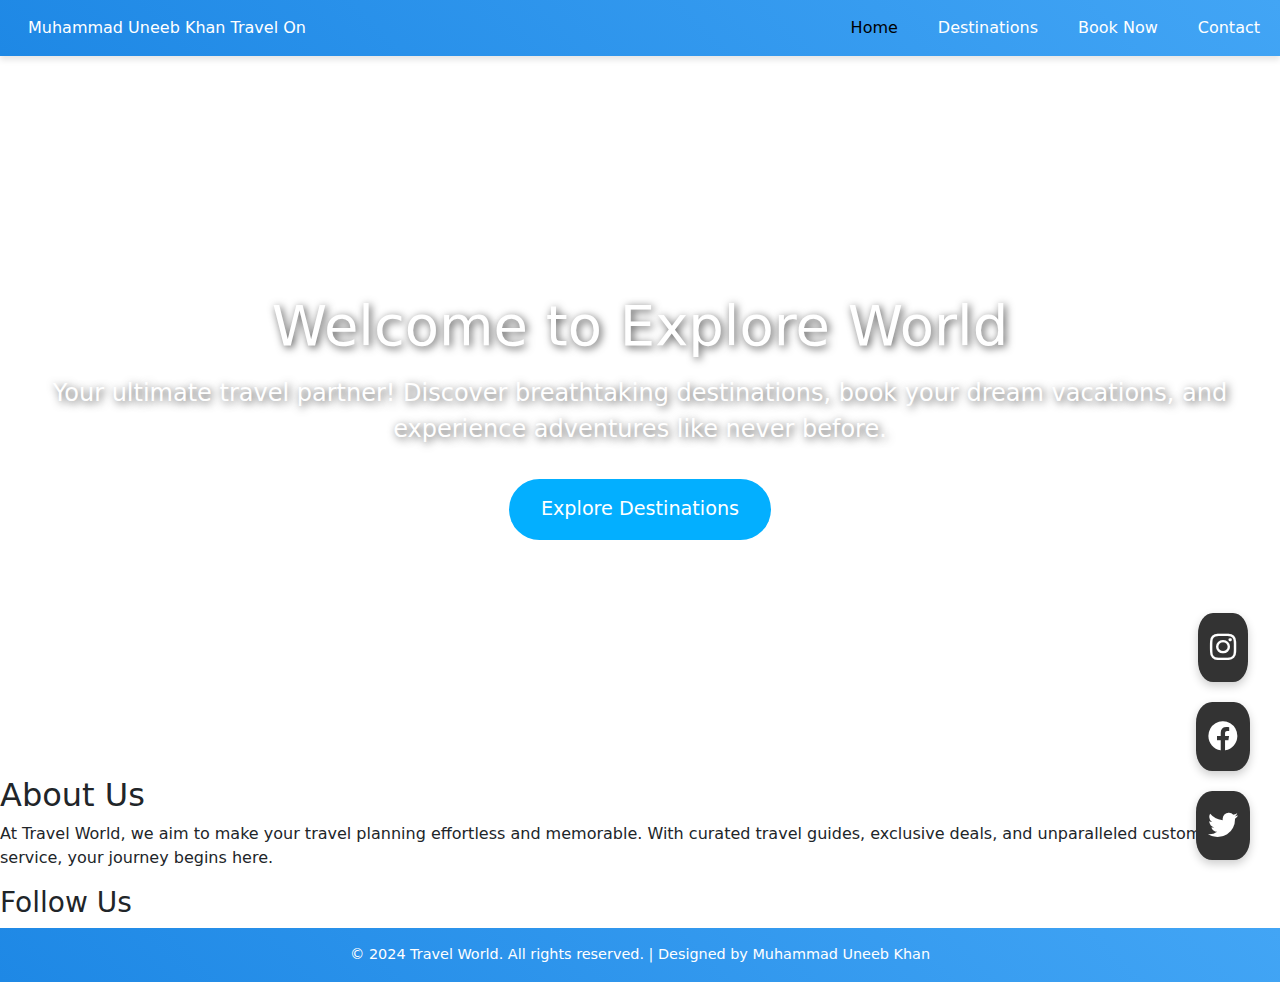
<file: index.html>
<!DOCTYPE html>
<html lang="en">
<head>
  <meta charset="UTF-8">
  <meta name="viewport" content="width=device-width, initial-scale=1.0">
  <meta name="description" content="Welcome to Travel World - Your Gateway to Adventure">
  <title>Travel or Explore The world | Home</title>
  <link rel="stylesheet" href="style.css">
  <link href="https://fonts.googleapis.com/css2?family=Poppins:wght@300;400;600&display=swap" rel="stylesheet">

  <link href="https://cdn.jsdelivr.net/npm/bootstrap@5.3.3/dist/css/bootstrap.min.css" rel="stylesheet" integrity="sha384-QWTKZyjpPEjISv5WaRU9OFeRpok6YctnYmDr5pNlyT2bRjXh0JMhjY6hW+ALEwIH" crossorigin="anonymous">

  <!-- Font Awesome for Icons -->
  <link href="https://cdnjs.cloudflare.com/ajax/libs/font-awesome/6.0.0-beta3/css/all.min.css" rel="stylesheet">
  
  <script src="https://cdn.jsdelivr.net/npm/bootstrap@5.3.3/dist/js/bootstrap.bundle.min.js" integrity="sha384-YvpcrYf0tY3lHB60NNkmXc5s9fDVZLESaAA55NDzOxhy9GkcIdslK1eN7N6jIeHz" crossorigin="anonymous"></script>

</head>
<body>
  <header>
    <nav class="navbar navbar-expand-lg navbar-light bg-light">
      <div class="container-fluid">
        <a class="navbar-brand" href="#">Muhammad Uneeb Khan Travel On</a>
        <button class="navbar-toggler" type="button" data-bs-toggle="collapse" data-bs-target="#navbarNav" aria-controls="navbarNav" aria-expanded="false" aria-label="Toggle navigation">
          <span class="navbar-toggler-icon"></span>
        </button>
        <div class="collapse navbar-collapse" id="navbarNav">
          <ul class="navbar-nav ms-auto">
            <li class="nav-item">
              <a class="nav-link active" aria-current="page" href="index.html">Home</a>
            </li>
            <li class="nav-item">
              <a class="nav-link" href="destinations.html">Destinations</a>
            </li>
            <li class="nav-item">
              <a class="nav-link" href="booking.html">Book Now</a>
            </li>
            <li class="nav-item">
              <a class="nav-link" href="contact.html">Contact</a>
            </li>
          </ul>
        </div>
      </div>
    </nav>
  </header>

  <section class="hero">
    <h2>Welcome to Explore World</h2>
    <p>Your ultimate travel partner! Discover breathtaking destinations, book your dream vacations, and experience adventures like never before.</p>
    <button onclick="window.location.href='destinations.html'">Explore Destinations</button>
  </section>

  <section class="about">
    <h2>About Us</h2>
    <p>At Travel World, we aim to make your travel planning effortless and memorable. With curated travel guides, exclusive deals, and unparalleled customer service, your journey begins here.</p>
  </section>

  <!-- Social Media Links -->
  <section class="social-media">
    <h3>Follow Us</h3>
    <div class="social-icons">
      <a href="https://www.instagram.com/yourusername" target="_blank" class="social-icon"><i class="fab fa-instagram"></i></a>
      <a href="https://www.facebook.com/yourusername" target="_blank" class="social-icon"><i class="fab fa-facebook"></i></a>
      <a href="https://twitter.com/yourusername" target="_blank" class="social-icon"><i class="fab fa-twitter"></i></a>
    </div>
  </section>

  <footer>
    <p>&copy; 2024 Travel World. All rights reserved. | Designed by Muhammad Uneeb Khan</p>
  </footer>

  <script src="script.js"></script>
</body>
</html>
</file>
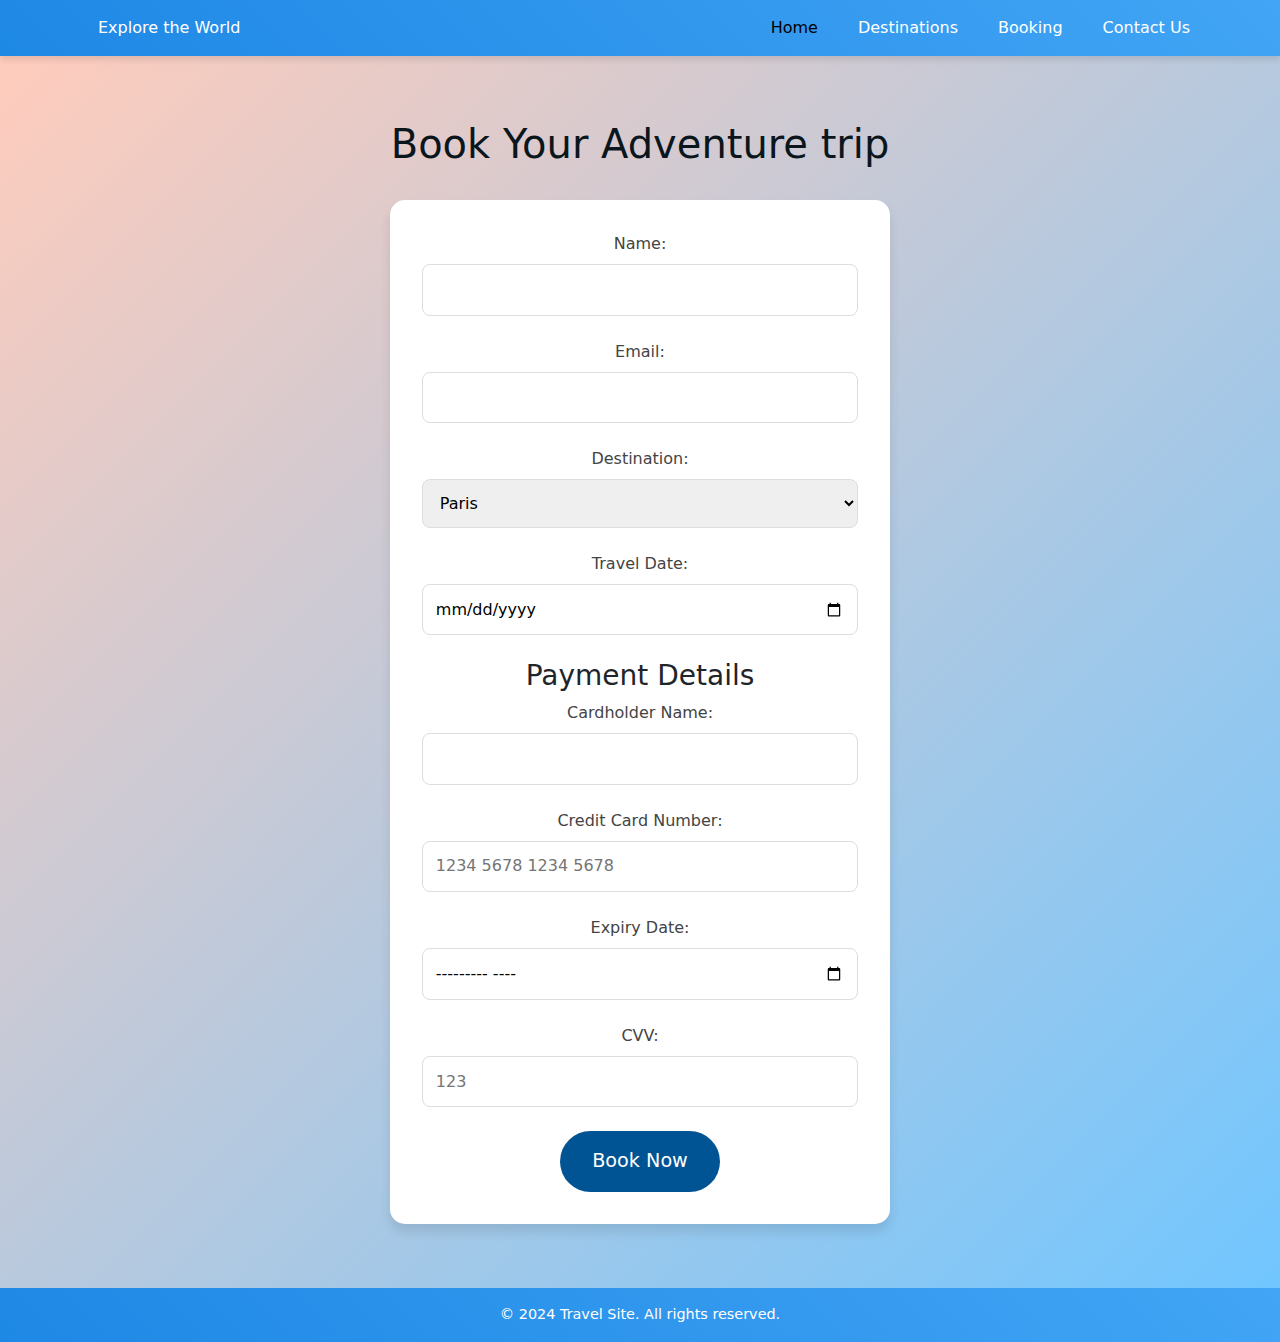
<file: booking.html>
<!DOCTYPE html>
<html lang="en">
<head>
  <meta charset="UTF-8">
  <meta name="viewport" content="width=device-width, initial-scale=1.0">
  <title>Booking</title>
  <link rel="stylesheet" href="style.css">
  <link href="https://cdn.jsdelivr.net/npm/bootstrap@5.3.3/dist/css/bootstrap.min.css" rel="stylesheet" integrity="sha384-QWTKZyjpPEjISv5WaRU9OFeRpok6YctnYmDr5pNlyT2bRjXh0JMhjY6hW+ALEwIH" crossorigin="anonymous">
  
</head>
<body>
  <header>
    <nav class="navbar navbar-expand-lg navbar-light bg-light">
      <div class="container">
        <a class="navbar-brand" href="#">Explore the World</a>

        <button class="navbar-toggler" type="button" data-bs-toggle="collapse" data-bs-target="#navbarNav" aria-controls="navbarNav" aria-expanded="false" aria-label="Toggle navigation">
          <span class="navbar-toggler-icon"></span>
        </button>

        <div class="collapse navbar-collapse" id="navbarNav">
          <ul class="navbar-nav ms-auto">
            <li class="nav-item">
              <a class="nav-link active" href="index.html">Home</a>
            </li>
            <li class="nav-item">
              <a class="nav-link" href="destinations.html">Destinations</a>
            </li>
            <li class="nav-item">
              <a class="nav-link" href="booking.html">Booking</a>
            </li>
            <li class="nav-item">
              <a class="nav-link" href="contact.html">Contact Us</a>
            </li>
          </ul>
        </div>
      </div>
    </nav>
  </header>
  <section class="booking">
    <h2>Book Your Adventure trip</h2>
    <form>
      <label for="name">Name:</label>
      <input type="text" id="name" name="name" required>
      <label for="email">Email:</label>
      <input type="email" id="email" name="email" required>
      <label for="destination">Destination:</label>
      <select id="destination" name="destination">
        <option value="Paris">Paris</option>
        <option value="Germany">Germany</option>
        <option value="Switzerland">Switzerland</option>
        <option value="Turkey">Turkey</option>
        <option value="Italy">Italy</option>
        <option value="Japan">Japan</option>
        <option value="Thailand">Thailand</option>
        <option value="Bangkok">Bangkok</option>
        <option value="Dubai">Dubai</option>
        <option value="Canada">Canada</option>
        <option value="Austrailia">Austrailia</option>
        <option value="Saudia Arabia">Saudia Arabia</option>
      </select>
      <label for="date">Travel Date:</label>
      <input type="date" id="date" name="date" required>

      <h3>Payment Details</h3>
      <label for="cardholder-name">Cardholder Name:</label>
      <input type="text" id="cardholder-name" name="cardholder-name" required>

      <label for="card-number">Credit Card Number:</label>
      <input type="text" id="card-number" name="card-number" required pattern="\d{16}" placeholder="1234 5678 1234 5678" maxlength="16">

      <label for="expiry-date">Expiry Date:</label>
      <input type="month" id="expiry-date" name="expiry-date" required>

      <label for="cvv">CVV:</label>
      <input type="text" id="cvv" name="cvv" required pattern="\d{3}" maxlength="3" placeholder="123">


      <button type="submit" id="bookNow">Book Now</button>
    </form>
  </section>



  <footer>
    <p>&copy; 2024 Travel Site. All rights reserved.</p>
  </footer>

  <script src="https://cdn.jsdelivr.net/npm/bootstrap@5.3.3/dist/js/bootstrap.bundle.min.js" integrity="sha384-YvpcrYf0tY3lHB60NNkmXc5s9fDVZLESaAA55NDzOxhy9GkcIdslK1eN7N6jIeHz" crossorigin="anonymous"></script>
  <script src="script.js"></script>
</body>
</html>
</file>
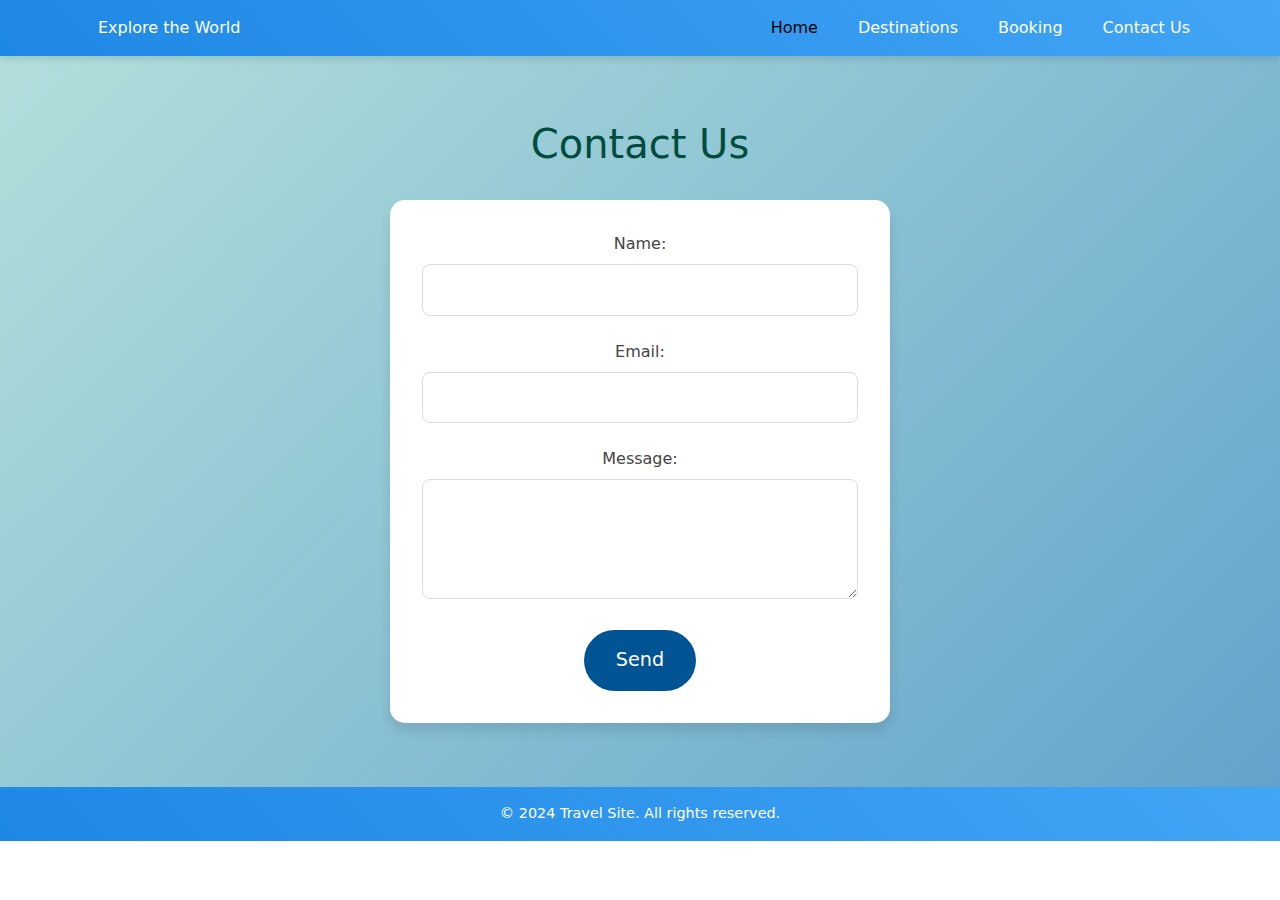
<file: contact.html>
<!DOCTYPE html>
<html lang="en">
<head>
  <meta charset="UTF-8">
  <meta name="viewport" content="width=device-width, initial-scale=1.0">
  <title>Contact Us</title>
  <link rel="stylesheet" href="style.css">
  <link href="https://cdn.jsdelivr.net/npm/bootstrap@5.3.3/dist/css/bootstrap.min.css" rel="stylesheet" integrity="sha384-QWTKZyjpPEjISv5WaRU9OFeRpok6YctnYmDr5pNlyT2bRjXh0JMhjY6hW+ALEwIH" crossorigin="anonymous">
</head>
<body>
  <header>
    <nav class="navbar navbar-expand-lg navbar-light bg-light">
      <div class="container">
        <a class="navbar-brand" href="#">Explore the World</a>
        <button class="navbar-toggler" type="button" data-bs-toggle="collapse" data-bs-target="#navbarNav" aria-controls="navbarNav" aria-expanded="false" aria-label="Toggle navigation">
          <span class="navbar-toggler-icon"></span>
        </button>
        <div class="collapse navbar-collapse" id="navbarNav">
          <ul class="navbar-nav ms-auto">
            <li class="nav-item">
              <a class="nav-link active" href="index.html">Home</a>
            </li>
            <li class="nav-item">
              <a class="nav-link" href="destinations.html">Destinations</a>
            </li>
            <li class="nav-item">
              <a class="nav-link" href="booking.html">Booking</a>
            </li>
            <li class="nav-item">
              <a class="nav-link" href="contact.html">Contact Us</a>
            </li>
          </ul>
        </div>
      </div>
    </nav>
  </header>
  <section class="contact">
    <h2>Contact Us</h2>
    <form id="contactForm">
      <label for="name">Name:</label>
      <input type="text" id="name" name="name" required>
      <label for="email">Email:</label>
      <input type="email" id="email" name="email" required>
      <label for="message">Message:</label>
      <textarea id="message" name="message" required></textarea>
      <button type="submit">Send</button>
    </form>

    <div id="successMessage" style="display: none; color: green;">
      Your message has been sent successfully!
    </div>
  </section>

  <footer>
    <p>&copy; 2024 Travel Site. All rights reserved.</p>
  </footer>

  <script src="https://cdn.jsdelivr.net/npm/bootstrap@5.3.3/dist/js/bootstrap.bundle.min.js" integrity="sha384-YvpcrYf0tY3lHB60NNkmXc5s9fDVZLESaAA55NDzOxhy9GkcIdslK1eN7N6jIeHz" crossorigin="anonymous"></script>
  
  <script>

    const form = document.getElementById('contactForm');
    const successMessage = document.getElementById('successMessage');


    form.addEventListener('submit', function(event) {

      event.preventDefault();


      successMessage.style.display = 'block';


      form.style.display = 'none';
    });
  </script>
</body>
</html>
</file>
<file: style.css>
* {
    margin: 0;
    padding: 0;
    box-sizing: border-box;
  }
  
  body {
    font-family: 'Poppins', sans-serif;
    line-height: 1.6;
    color: #333;
    background-color: #f8f9fa;
  }



.social-icons {
  position: fixed;
  bottom: 30px;
  right: 30px;
  display: flex;
  flex-direction: column;
  align-items: center;
  z-index: 1000; 
}

.social-icon {
  background-color: #333; 
  color: white;
  border-radius: 30%; 
  padding: 12px; 
  margin: 10px 0; 
  font-size: 30px;
  box-shadow: 0 4px 10px rgba(0, 0, 0, 0.2); 
  transition: all 0.3s ease; 
}

.social-icon:hover {
  background-color: #007bff; 
  color: white;
  transform: scale(1.1);
  box-shadow: 0 6px 15px rgba(0, 0, 0, 0.3);
}

.social-icon:active {
  transform: scale(1.05);
}

.social-icon i {
  pointer-events: none;
}

.social-icon.instagram {
  background-color: #E4405F; 
}

.social-icon.facebook {
  background-color: #3b5998; 
}

.social-icon.twitter {
  background-color: #1DA1F2; 
}

  
  .navbar {
    background: linear-gradient(45deg, #1e88e5, #42a5f5);
    color: white;
    display: flex;
    justify-content: space-between;
    align-items: center;
    padding: 1rem 2rem;
    position: sticky;
    top: 0;
    z-index: 1000;
    box-shadow: 0 4px 6px rgba(0, 0, 0, 0.1);
  }
  
  .navbar h1 {
    font-size: 1.8rem;
    font-weight: bold;
  }
  
  .navbar ul {
    list-style: none;
    display: flex;
    gap: 1.5rem;
  }
  
  .navbar a {
    color: white;
    text-decoration: none;
    font-size: 1rem;
    font-weight: 500;
    padding: 0.5rem 1rem;
    border-radius: 5px;
    transition: background-color 0.3s ease, transform 0.3s ease;
  }
  
  .navbar a:hover {
    background-color: rgba(255, 255, 255, 0.2);
    transform: scale(1.1);
  }
 
  .hero {
    background: linear-gradient(135deg, #ff6e40, #ff7043), url('hero-image.jpg') no-repeat center center/cover;
    background: url('https://images.saymedia-content.com/.image/ar_16:9%2Cc_fill%2Ccs_srgb%2Cfl_progressive%2Cq_auto:eco%2Cw_1200/MjAwMTUwMjI4Mzc1NDQ2NjM2/disadvantages-of-travelling-by-plane.jpg') no-repeat center center;
    background-size: cover;
    height: 80vh;
    display: flex;
    flex-direction: column;
    justify-content: center;
    align-items: center;
    text-align: center;
    color: white;
    text-shadow: 2px 2px 8px rgba(0, 0, 0, 0.7);
  }
  
  .hero h2 {
    font-size: 3.5rem;
    margin-bottom: 1rem;
  }
  
  .hero p {
    font-size: 1.5rem;
    margin-bottom: 2rem;
  }
  
  .hero button {
    background-color: #03afff;
    color: white;
    padding: 1rem 2rem;
    border: none;
    border-radius: 50px;
    font-size: 1.2rem;
    cursor: pointer;
    transition: transform 0.3s ease, background-color 0.3s ease;
  }
  
  .hero button:hover {
    background-color: #00bfff;
    transform: scale(1.1);
  }

  .destinations {
    padding: 4rem 2rem;
    background: linear-gradient(135deg, #66adc3, #f4f4f4);
    text-align: center;
  }
  
  .destinations h2 {
    font-size: 2.5rem;
    color: #13212c;
    margin-bottom: 2rem;
  }
  
  .destination-card {
    display: inline-block;
    background-color: white;
    border-radius: 15px;
    margin: 1rem;
    overflow: hidden;
    box-shadow: 0 8px 12px rgba(0, 0, 0, 0.1);
    transition: transform 0.3s ease, box-shadow 0.3s ease;
  }
  
  .destination-card:hover {
    transform: translateY(-10px);
    box-shadow: 0 12px 20px rgba(0, 0, 0, 0.2);
  }
  
  .destination-card img {
    width: 100%;
    height: 200px;
    object-fit: cover;
  }
  
  .destination-card h3 {
    padding: 1rem 1rem 0;
    font-size: 1.5rem;
    color: #0084c2;
  }
  
  .destination-card p {
    padding: 0 1rem 1rem;
    color: #555;
    font-size: 1rem;
  }

  .booking {
    padding: 4rem 2rem;
    background: linear-gradient(135deg, #ffccbc, #71c6ff);
    text-align: center;
  }
  
  .booking h2 {
    font-size: 2.5rem;
    color: #0b161c;
    margin-bottom: 2rem;
  }
  
  form {
    background-color: white;
    border-radius: 15px;
    padding: 2rem;
    max-width: 500px;
    margin: 0 auto;
    box-shadow: 0 8px 12px rgba(0, 0, 0, 0.1);
  }
  
  form label {
    display: block;
    margin-bottom: 0.5rem;
    color: #444;
    font-size: 1rem;
  }
  
  form input, form select, form textarea {
    width: 100%;
    padding: 0.8rem;
    margin-bottom: 1.5rem;
    border: 1px solid #ddd;
    border-radius: 8px;
    font-size: 1rem;
  }
  
  form input:focus, form select:focus, form textarea:focus {
    outline: none;
    border-color: #005284;
    box-shadow: 0 0 5px rgba(255, 87, 34, 0.5);
  }
  
  form button {
    background-color: #005494;
    color: white;
    padding: 1rem 2rem;
    border: none;
    border-radius: 50px;
    cursor: pointer;
    font-size: 1.2rem;
    transition: background-color 0.3s ease, transform 0.3s ease;
  }
  
  form button:hover {
    background-color: #2fc6f5;
    transform: scale(1.05);
  }

  .contact {
    padding: 4rem 2rem;
    background: linear-gradient(135deg, #b2dfdb, #63a3cb);
    text-align: center;
  }
  
  .contact h2 {
    font-size: 2.5rem;
    color: #004d40;
    margin-bottom: 2rem;
  }
  
  .contact form {
    background-color: white;
    padding: 2rem;
    border-radius: 15px;
    max-width: 500px;
    margin: 0 auto;
    box-shadow: 0 8px 12px rgba(0, 0, 0, 0.1);
  }
  
  .contact form textarea {
    height: 120px;
  }

  footer {
    background: linear-gradient(45deg, #1e88e5, #42a5f5);
    color: white;
    text-align: center;
    padding: 1rem;
    font-size: 0.9rem;
  }
  
  footer p {
    margin: 0;
  }
</file>
